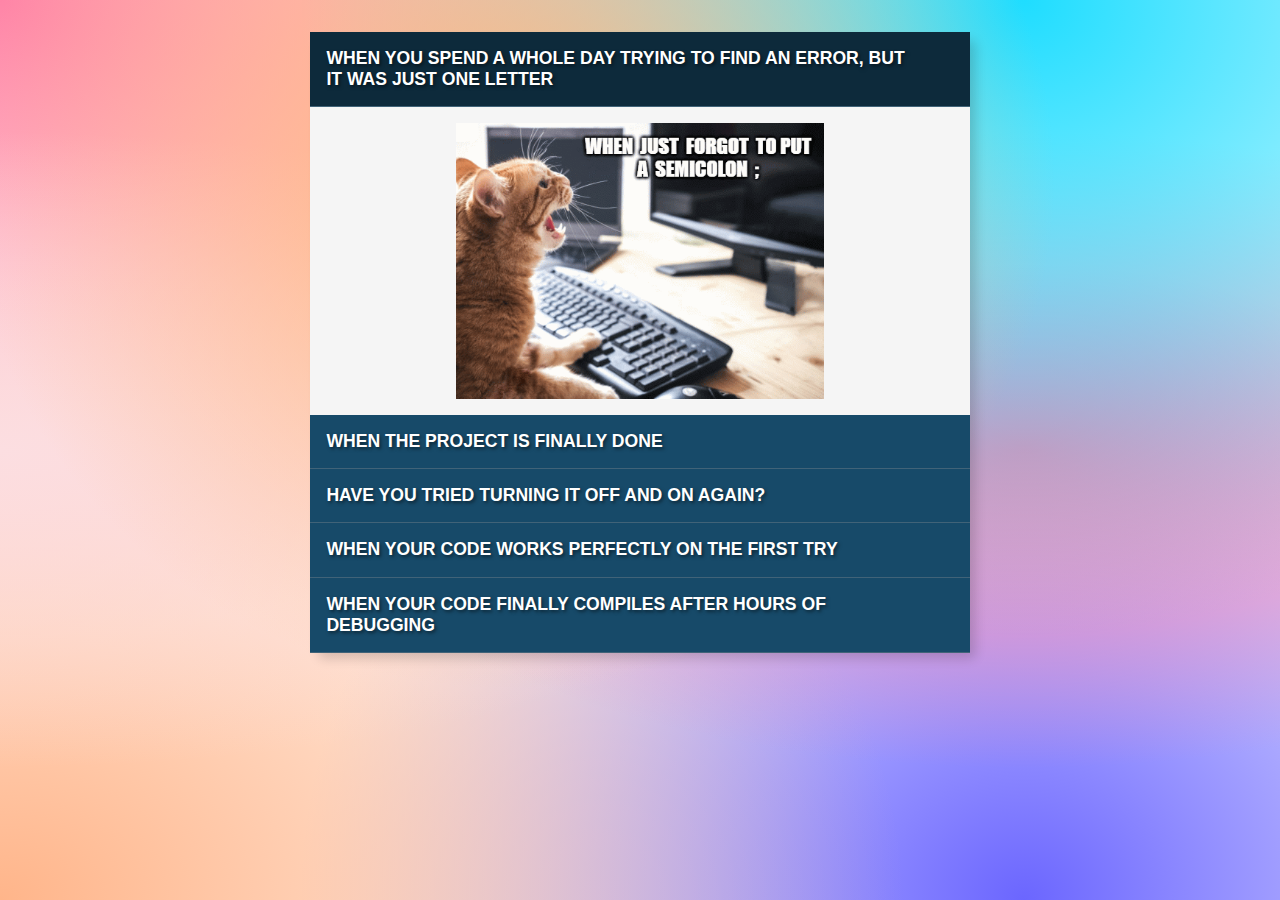
<file: cssBayan/index.html>
<!DOCTYPE html>
<html lang="en">
  <head>
    <meta charset="UTF-8" />
    <meta http-equiv="X-UA-Compatible" content="IE=edge" />
    <meta name="viewport" content="width=device-width, initial-scale=1.0" />
    <link rel="stylesheet" href="css/style.css" />
    <title>CSS Bayan Task</title>
  </head>
  <body>
    <header></header>
    <main class="container">
      <ul class="accordion">
        <li class="accordion-item">
          <input
            class="accordion-input"
            type="radio"
            id="accordion-1"
            name="accordion"
            checked
          />
          <label class="accordion-label" for="accordion-1">
            <p>
              When you spend a whole day trying to find an error, but it was
              just one letter
            </p>
            <span class="accordion-icon">&#x25B2;</span>
          </label>
          <div class="accordion-content">
            <img
              class="accordion-image"
              src="./img/coding-cat.gif"
              alt="Cat at the computer"
            />
          </div>
        </li>

        <li class="accordion-item">
          <input
            class="accordion-input"
            type="radio"
            id="accordion-2"
            name="accordion"
          />
          <label class="accordion-label" for="accordion-2">
            <p>When the project is finally done</p>
            <span class="accordion-icon">&#x25B2;</span>
          </label>

          <div class="accordion-content">
            <img
              class="accordion-image"
              src="./img/tired-person.gif"
              alt="After finishing the project"
            />
          </div>
        </li>

        <li class="accordion-item">
          <input
            class="accordion-input"
            type="radio"
            id="accordion-3"
            name="accordion"
          />
          <label class="accordion-label" for="accordion-3">
            <p>Have you tried turning it off and on again?</p>
            <span class="accordion-icon">&#x25B2;</span>
          </label>

          <div class="accordion-content">
            <img
              class="accordion-image"
              src="./img/roy-from-it-crowd.gif"
              alt="Roy from the IT Crowd"
            />
          </div>
        </li>

        <li class="accordion-item">
          <input
            class="accordion-input"
            type="radio"
            id="accordion-4"
            name="accordion"
          />
          <label class="accordion-label" for="accordion-4">
            <p>When your code works perfectly on the first try</p>
            <span class="accordion-icon">&#x25B2;</span>
          </label>

          <div class="accordion-content">
            <img
              class="accordion-image"
              src="./img/codding-genius.gif"
              alt="Coding genius"
            />
          </div>
        </li>

        <li class="accordion-item">
          <input
            class="accordion-input"
            type="radio"
            id="accordion-5"
            name="accordion"
          />
          <label class="accordion-label" for="accordion-5">
            <p>When your code finally compiles after hours of debugging</p>
            <span class="accordion-icon">&#x25B2;</span>
          </label>

          <div class="accordion-content">
            <img
              class="accordion-image"
              src="./img/on-the-top-of-the-world.gif"
              alt="On the top of the world"
            />
          </div>
        </li>
      </ul>
    </main>
    <footer></footer>
  </body>
</html>
</file>
<file: cssBayan/css/style.css>
* {
  box-sizing: border-box;
  margin: 0;
  padding: 0;
}

:focus,
:active {
  outline: none;
}
a:focus,
a:active {
  outline: none;
}
a,
a:visited {
  text-decoration: none;
  color: inherit;
}
a:hover {
  text-decoration: none;
}
ul li {
  list-style: none;
}
img {
  vertical-align: top;
}
p {
  width: auto;
  overflow-wrap: break-word;
}

html {
  height: 100%;
}

body {
  background: radial-gradient(at 40% 20%, #ffb87a 0, transparent 50%),
    radial-gradient(at 80% 0%, #1fddff 0, transparent 50%),
    radial-gradient(at 0% 50%, #fcdee1 0, transparent 50%),
    radial-gradient(at 80% 50%, #ff85ad 0, transparent 50%),
    radial-gradient(at 0% 100%, #ffb58a 0, transparent 50%),
    radial-gradient(at 80% 100%, #6b66ff 0, transparent 50%),
    radial-gradient(at 0% 0%, #ff85a7 0, transparent 50%);
  font-family: Arial, "Helvetica Neue", Helvetica, sans-serif;
  line-height: 1;
  display: flex;
  justify-content: center;
  height: 100%;
}

header,
footer {
  min-height: 2rem;
}

.container {
  flex: 1 1 auto;
  margin: 2rem;
  padding-bottom: 2rem;
  max-width: 55vw;
  padding: 0 1.4rem;
}

.accordion {
  display: flex;
  flex-direction: column;
  background-color: #f5f5f5;
  border-radius: 0.5em;
  cursor: pointer;
  box-shadow: 0.4em 0.4em 0.6em -0.1em rgba(0, 0, 0, 0.15);
}

.accordion-item {
  width: 100%;
}

.accordion-label {
  display: flex;
  justify-content: space-between;
  overflow: hidden;
  padding: 1rem;
  border-bottom: 0.1em solid #416378;
  background-color: #174a69;
  color: #fff;
  user-select: none;
  text-transform: uppercase;
  cursor: pointer;
  transition: all 0.3s ease-in-out;
}

.accordion-label p {
  font-weight: 600;
  color: #fff;
  letter-spacing: 2;
  line-height: 1.2;
  text-shadow: 0.1em 0.1em 0.2em rgba(0, 0, 0, 0.5);
  flex-grow: 1;
  margin-right: 1rem;
}

.accordion-content {
  max-height: 0;
  overflow: hidden;
  transition: all 0.8s ease-in-out;
  text-align: center;
}

.accordion-icon {
  opacity: 0;
  width: 1rem;
  height: 1rem;
  color: #fff;
  cursor: pointer;
  transition: all 0.5s ease-out;
}

.accordion-image {
  display: inline-block;
  padding: 1rem;
  height: 0;
  transition: all 0.8s ease-in-out;
}

.accordion-input[type="radio"]:checked + .accordion-label {
  background-color: #0d2a3b;
}

.accordion-input[type="radio"]:checked + .accordion-label + .accordion-content {
  max-height: 27rem;
  transition: 0.5s;
}

.accordion-input[type="radio"]:checked ~ .accordion-content .accordion-image {
  padding: 1rem;
  height: auto;
}

@media (hover: hover) {
  .accordion:hover .accordion-icon {
    opacity: 1;
  }

  .accordion:hover .accordion-label {
    background-color: #0d2a3b;
  }

  .accordion-label:hover > .accordion-icon {
    transform: translateX(0) rotateX(180deg);
  }

  .accordion-item:hover .accordion-image {
    padding: 1rem;
    height: auto;
  }

  .accordion-label:hover + .accordion-content {
    max-height: 27rem;
  }
}

.accordion-item:active > .accordion-label,
.accordion-item:active > .accordion-content {
  opacity: 0.8;
}

.accordion-input {
  width: 0;
  height: 0;
  appearance: none;
  display: none;
}

input[type="radio"]:checked + .accordion-label .accordion-icon {
  transform: translateX(0) rotateX(180deg);
}

@media only screen and (min-width: 320px) {
  body {
    font-size: 0.5em;
  }
  .container {
    max-width: 90%;
  }
  .accordion-label {
    padding: 0.8rem;
  }
  .accordion-label p {
    margin: 0;
  }
  .accordion-image {
    max-width: 90%;
  }
}

@media only screen and (min-width: 820px) {
  body {
    font-size: 1.1em;
  }
  .container {
    max-width: 55vw;
  }
  .accordion-label {
    padding: 1rem;
  }
  .accordion-label p {
    margin-right: 1rem;
  }
  .accordion-image {
    max-width: 25rem;
  }
}

@media only screen and (min-width: 1920px) {
  body {
    font-size: 1.3em;
  }
}
</file>
